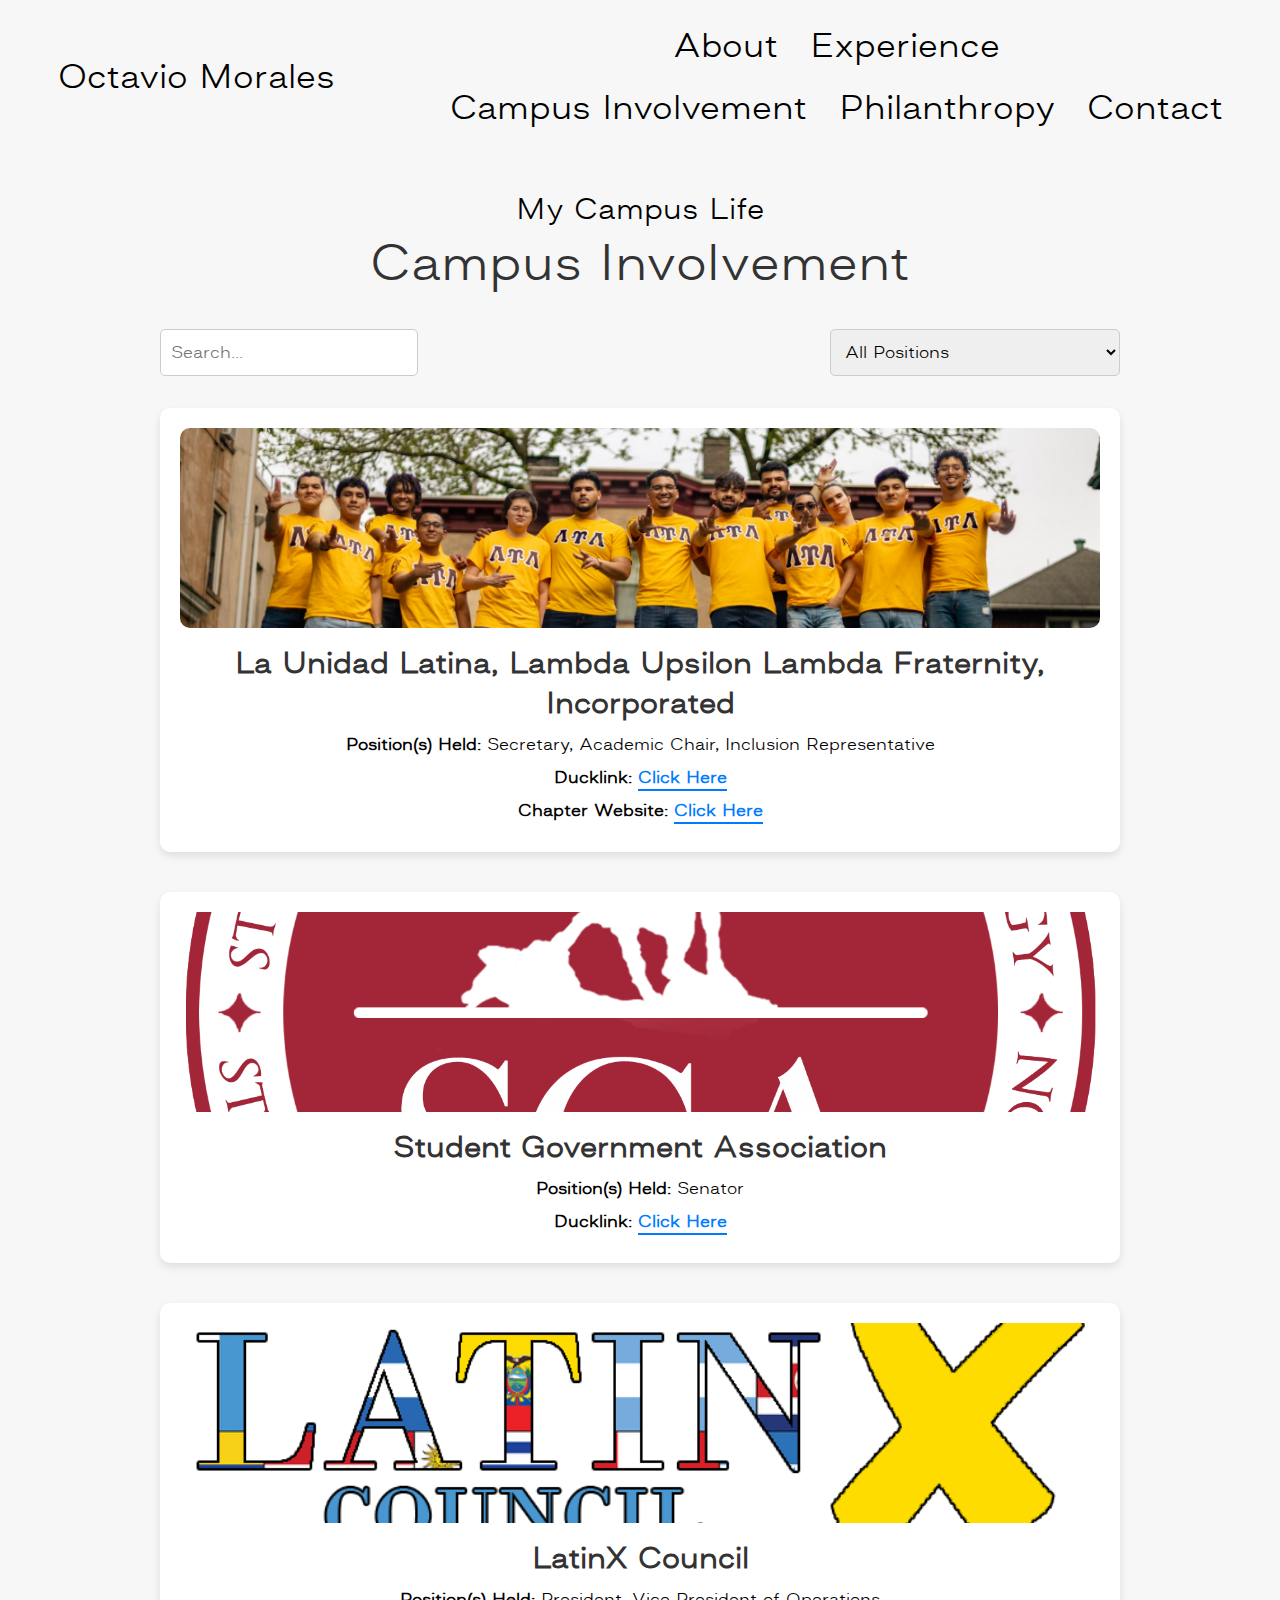
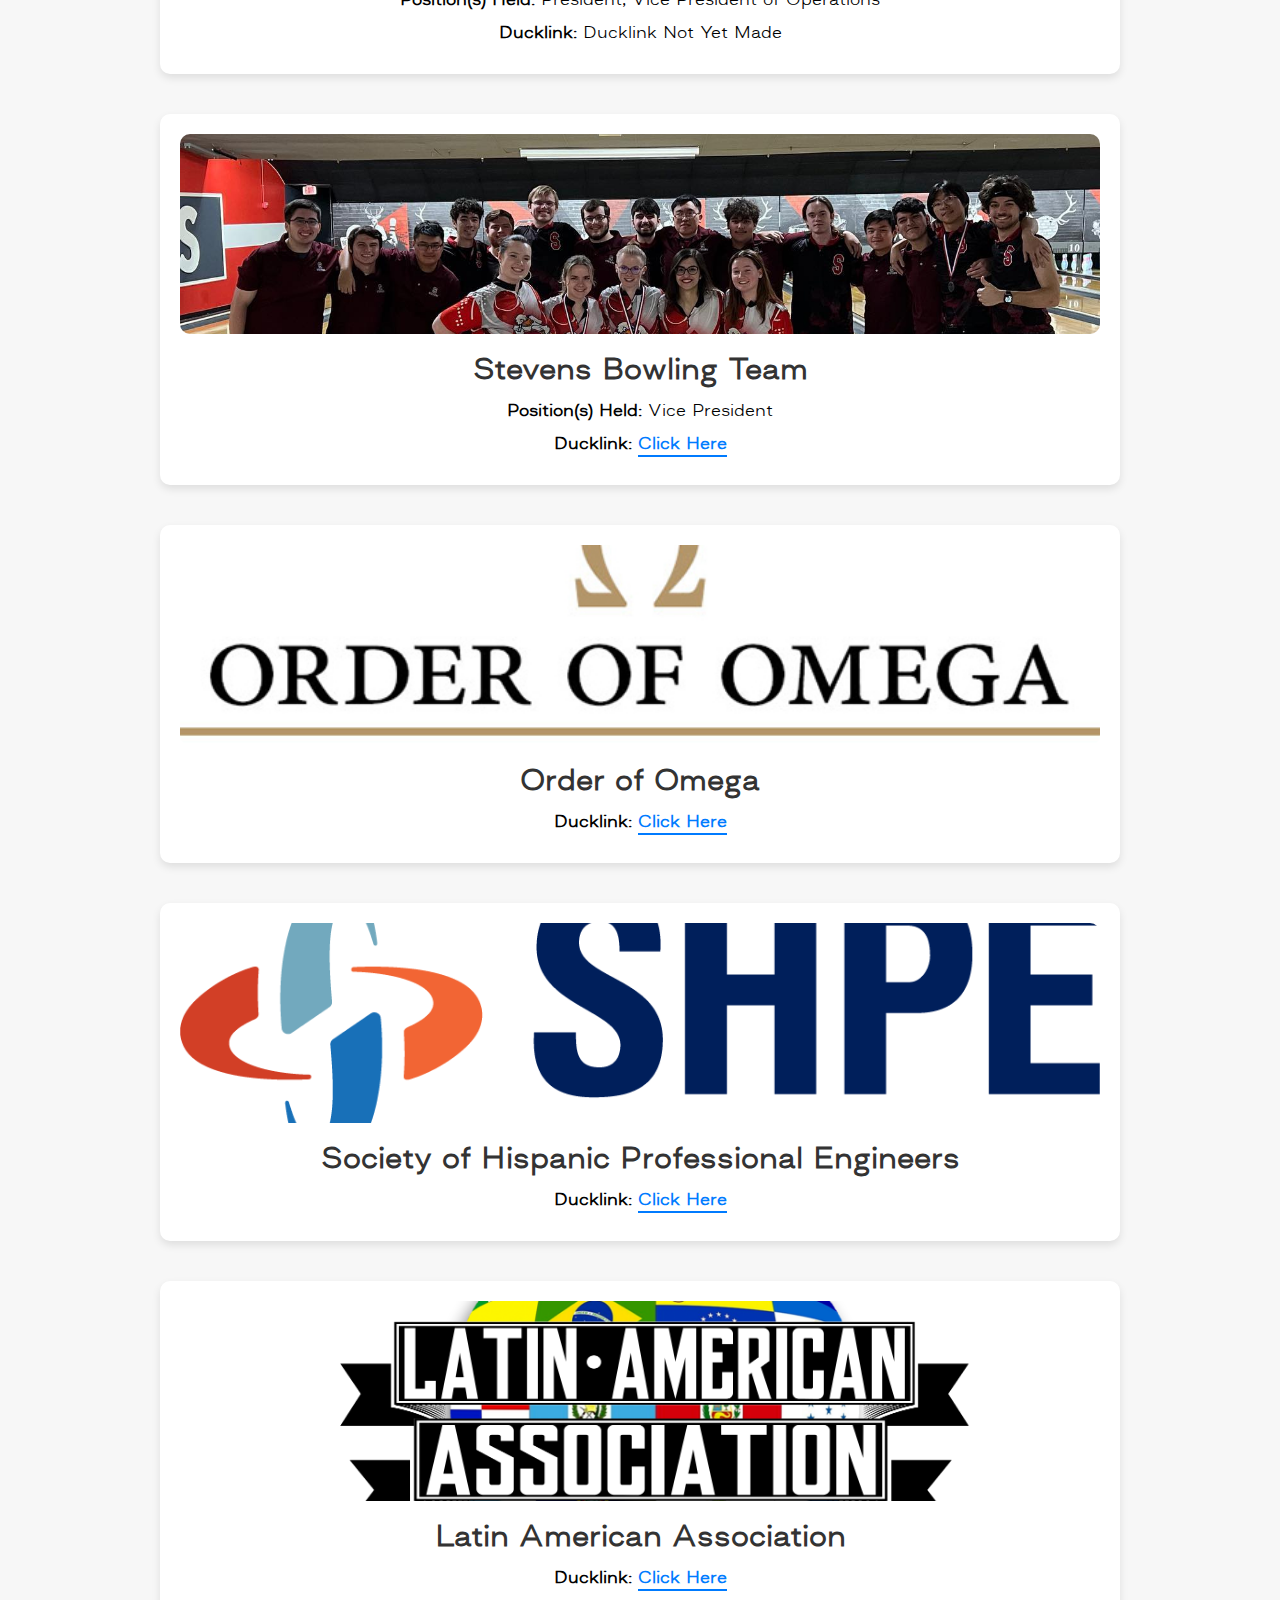
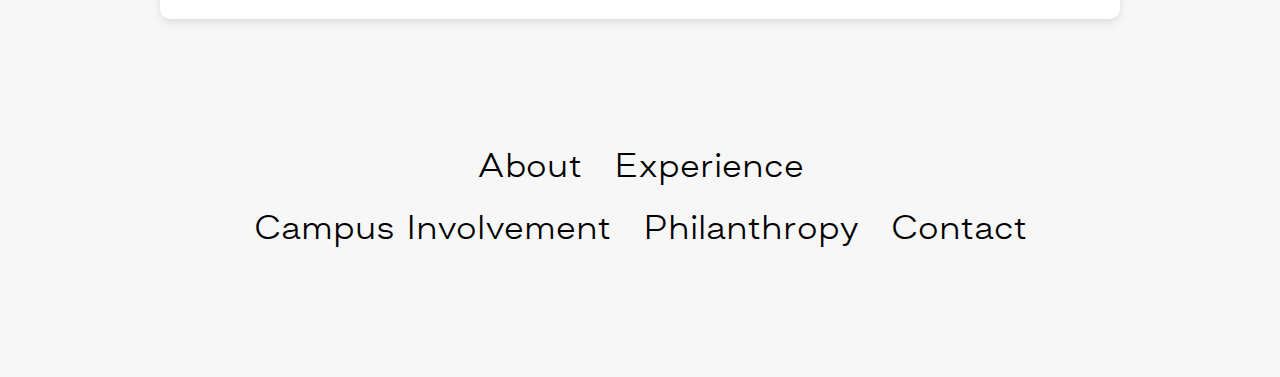
<file: campusInvolvementRM.html>
<!DOCTYPE html>
<html lang="en">
<head>
    <meta charset="UTF-8">
    <meta name="viewport" content="width=device-width, initial-scale=1.0">
    <title>Campus Involvement - Octavio Morales</title>
    <link rel="stylesheet" href="style.css" />
    <link rel="stylesheet" href="campusInvolvementRM.css" />
    <link rel="stylesheet" href="queries.css" />
</head>
<body>

    <nav id="desktop-nav">
        <div class="logo"><a href="index.html">Octavio Morales</a></div>
        <div class="nav-links-container">
            <ul class="nav-links row-1">
                <li><a href="index.html#about">About</a></li>
                <li><a href="index.html#experience">Experience</a></li>
            </ul>
            <ul class="nav-links row-2">
                <li><a href="index.html#involvement">Campus Involvement</a></li>
                <li><a href="index.html#community">Philanthropy</a></li>
                <li><a href="index.html#contact">Contact</a></li>
            </ul>
        </div>
    </nav>
    <nav id="hamburger-nav">
        <div class="logo"><a href="index.html">Octavio Morales</a></div>
        <div class="hamburger-menu" onclick="toggleMenu()">
            <div class="hamburger-icon">
                <span></span>
                <span></span>
                <span></span>
            </div>
        </div>
        <ul class="menu-links">
            <li><a href="index.html#about" onclick="toggleMenu()">About</a></li>
            <li><a href="index.html#experience" onclick="toggleMenu()">Experience</a></li>
            <li><a href="index.html#involvement">Campus Involvement</a></li>
            <li><a href="index.html#community">Community Service</a></li>
            <li><a href="index.html#contact" onclick="toggleMenu()">Contact</a></li>
        </ul>
    </nav>

    <section id="involvement-section" class="animated">
        <div class="text-container">
            <p class="section__text__p1">My Campus Life</p>
            <h1 class="title">Campus Involvement</h1>
        </div>
        <div class="filter-container">
            <input type="text" id="search-bar" placeholder="Search..." oninput="filterInvolvements()">
            <select id="filter-position" onchange="filterInvolvements()">
                <option value="all">All Positions</option>
                <option value="secretary">Secretary</option>
                <option value="academic-chair">Academic Chair</option>
                <option value="inclusion-representative">Inclusion Representative</option>
                <option value="senator">Senator</option>
                <option value="president">President</option>
                <option value="vice-president-of-operations">Vice President of Operations</option>
                <option value="vice-president">Vice President</option>
            </select>
        </div>
        <div id="involvement-list">
            <div class="involvement-item" data-position="secretary academic-chair inclusion-representative">
                <img src="./assets/LUL.jpeg" alt="La Unidad Latina, Lambda Upsilon Lambda Fraternity, Incorporated" class="move-up">
                <div class="involvement-details">
                    <h2>La Unidad Latina, Lambda Upsilon Lambda Fraternity, Incorporated</h2>
                    <p><strong>Position(s) Held:</strong> Secretary, Academic Chair, Inclusion Representative</p>
                    <p class="ducklink"><strong>Ducklink:</strong> <a href="https://ducklink.stevens.edu/feeds?type=club&type_id=35474&tab=about" target="_blank">Click Here</a></p>
                    <p class="ducklink"><strong>Chapter Website:</strong> <a href="https://www.lulatstevens.org/" target="_blank">Click Here</a></p>
                </div>
            </div>
            <div class="involvement-item" data-position="senator">
                <img src="./assets/SGA.png" alt="Student Government Association">
                <div class="involvement-details">
                    <h2>Student Government Association</h2>
                    <p><strong>Position(s) Held:</strong> Senator</p>
                    <p class="ducklink"><strong>Ducklink:</strong> <a href="https://ducklink.stevens.edu/feeds?type=club&type_id=35513&tab=about" target="_blank">Click Here</a></p>
                </div>
            </div>
            <div class="involvement-item" data-position="president vice-president-of-operations">
                <img src="./assets/LatinX.png" alt="LatinX Council">
                <div class="involvement-details">
                    <h2>LatinX Council</h2>
                    <p><strong>Position(s) Held:</strong> President, Vice President of Operations</p>
                    <p class="ducklink"><strong>Ducklink:</strong> Ducklink Not Yet Made</p>
                </div>
            </div>
            <div class="involvement-item" data-position="vice-president">
                <img src="./assets/bowling.jpeg" alt="Stevens Bowling Team" class="move-up2">
                <div class="involvement-details">
                    <h2>Stevens Bowling Team</h2>
                    <p><strong>Position(s) Held:</strong> Vice President</p>
                    <p class="ducklink"><strong>Ducklink:</strong> <a href="https://ducklink.stevens.edu/feeds?type=club&type_id=35668&tab=about" target="_blank">Click Here</a></p>
                </div>
            </div>
            <div class="involvement-item">
                <img src="./assets/orderofomega.jpg" alt="Order of Omega">
                <div class="involvement-details">
                    <h2>Order of Omega</h2>
                    <p class="ducklink"><strong>Ducklink:</strong> <a href="https://ducklink.stevens.edu/feeds?type=club&type_id=35483&tab=about" target="_blank">Click Here</a></p>
                </div>
            </div>
            <div class="involvement-item">
                <img src="./assets/SHPE.png" alt="Society of Hispanic Professional Engineers">
                <div class="involvement-details">
                    <h2>Society of Hispanic Professional Engineers</h2>
                    <p class="ducklink"><strong>Ducklink:</strong> <a href="https://ducklink.stevens.edu/feeds?type=club&type_id=35507&tab=about" target="_blank">Click Here</a></p>
                </div>
            </div>
            <div class="involvement-item">
                <img src="./assets/LAA.png" alt="Latin American Association">
                <div class="involvement-details">
                    <h2>Latin American Association</h2>
                    <p class="ducklink"><strong>Ducklink:</strong> <a href="https://ducklink.stevens.edu/feeds?type=club&type_id=35541&tab=about" target="_blank">Click Here</a></p>
                </div>
            </div>
        </div>
    </section>
    <footer>
        <div class="nav-links-container">
            <ul class="nav-links row-1">
                <li><a href="index.html#about">About</a></li>
                <li><a href="index.html#experience">Experience</a></li>
            </ul>
            <ul class="nav-links row-2">
                <li><a href="index.html#involvement">Campus Involvement</a></li>
                <li><a href="index.html#community">Philanthropy</a></li>
                <li><a href="index.html#contact">Contact</a></li>
            </ul>
        </div>
    </footer>
    <script src="sideScript.js"></script>
    <script src="script.js"></script>
</body>
</html>
</file>
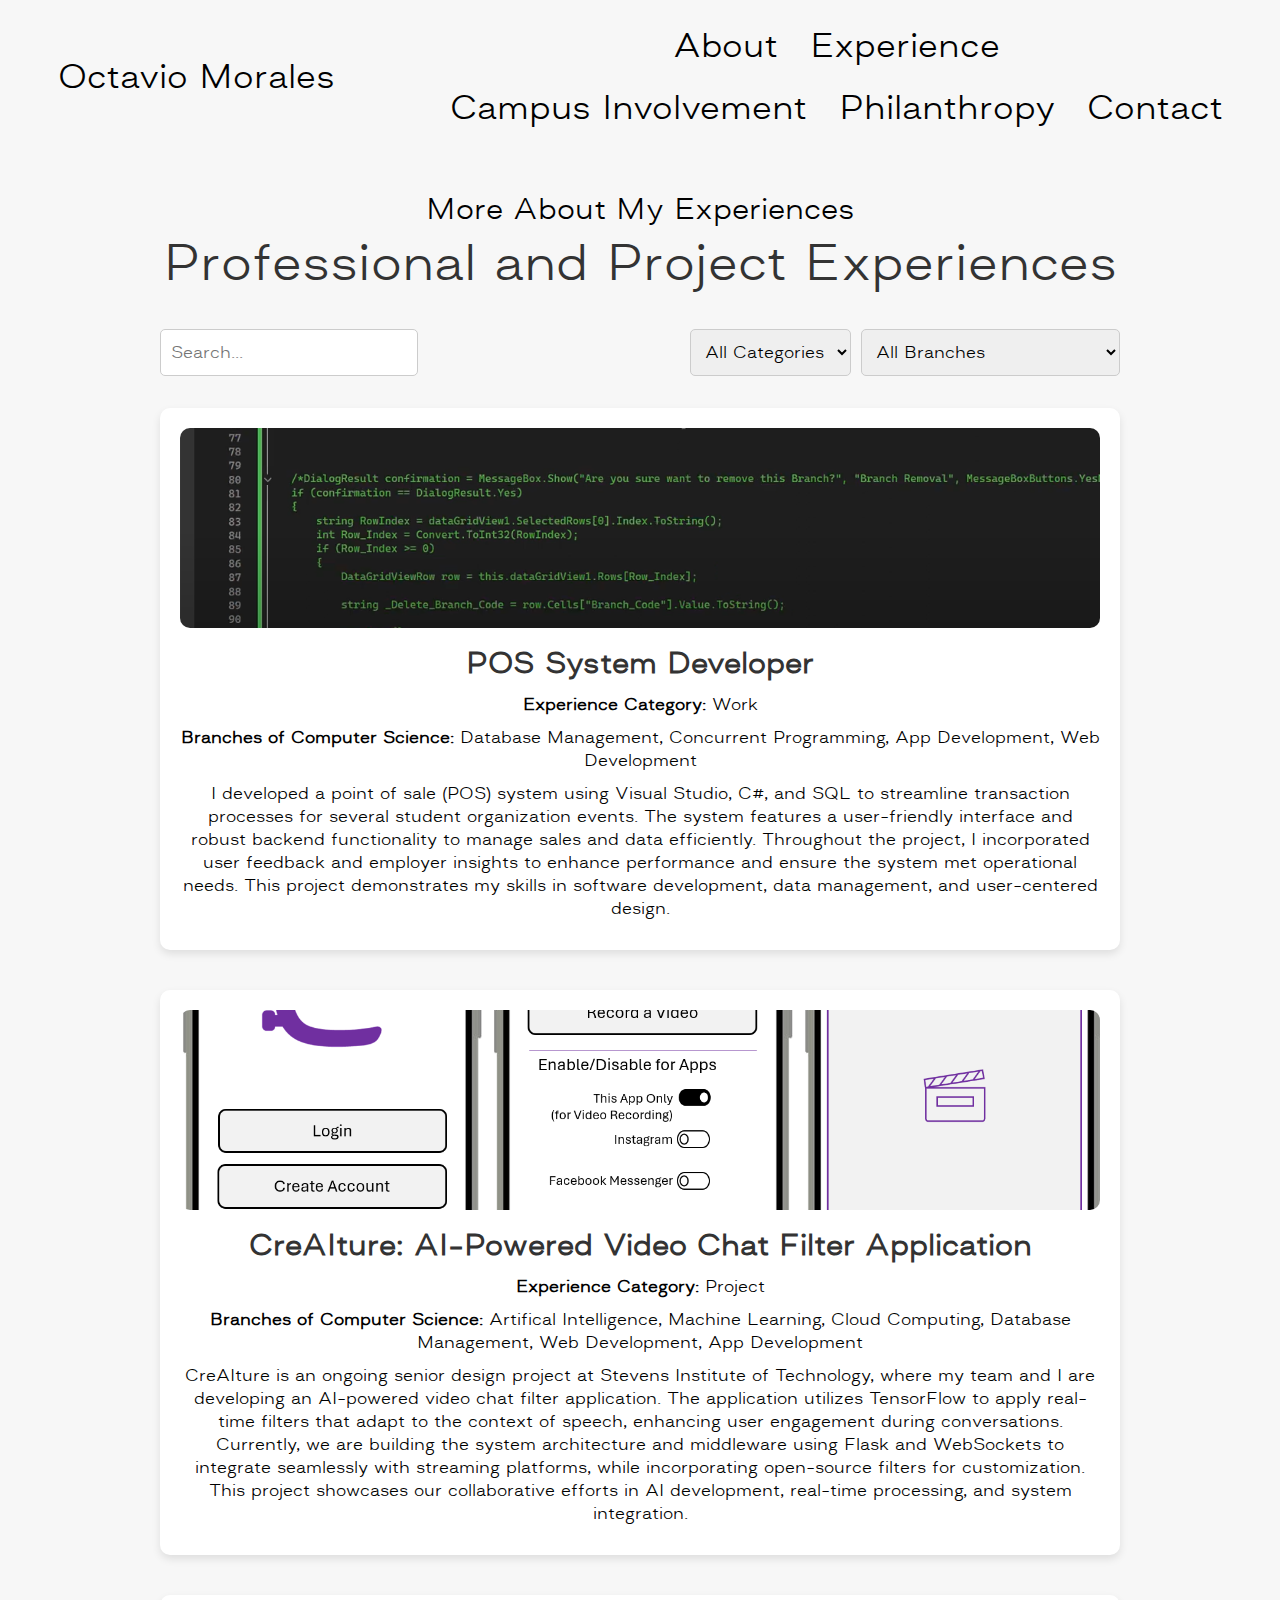
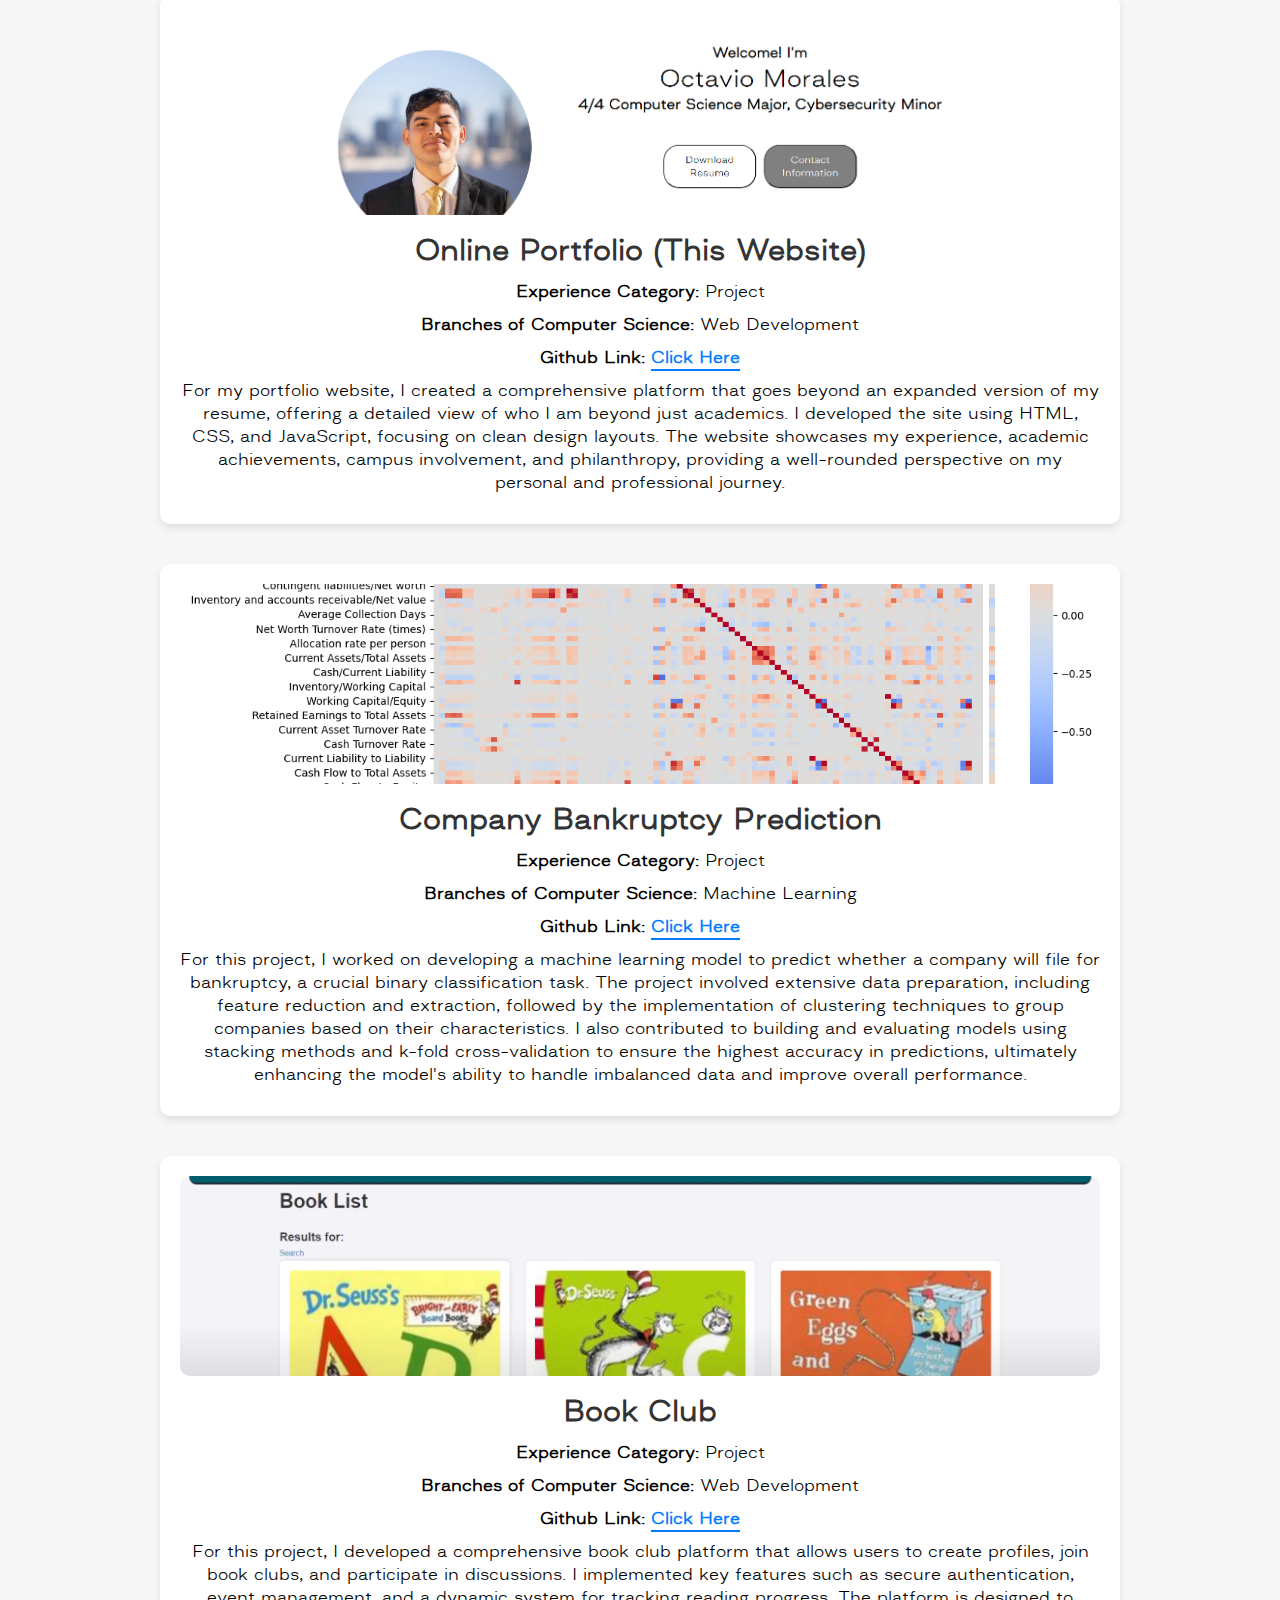
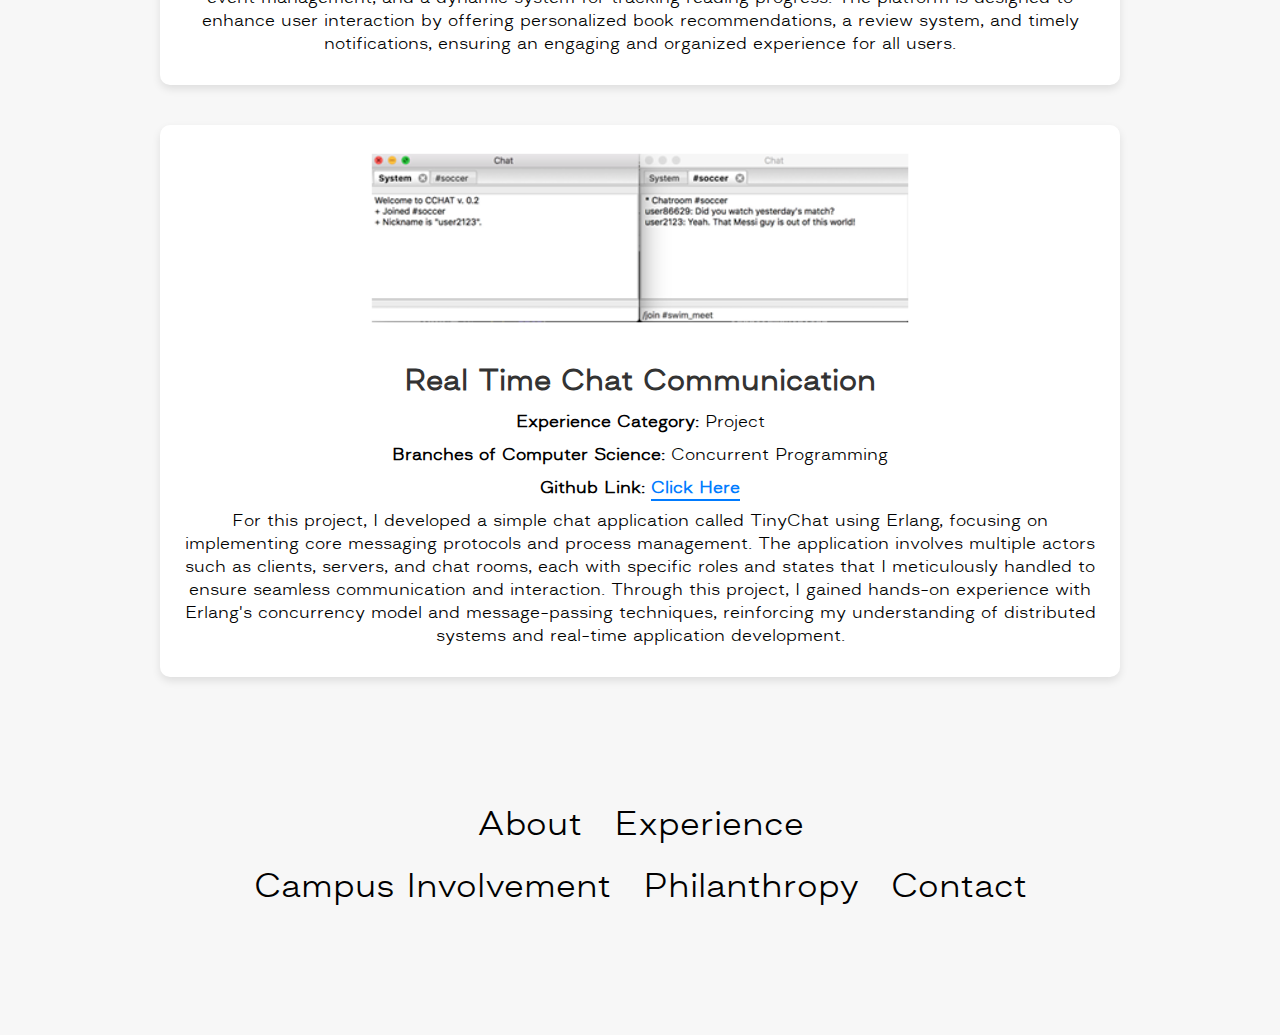
<file: experienceRM.html>
<!DOCTYPE html>
<html lang="en">
<head>
    <meta charset="UTF-8">
    <meta name="viewport" content="width=device-width, initial-scale=1.0">
    <title>Experience - Octavio Morales</title>
    <link rel="stylesheet" href="style.css" />
    <link rel="stylesheet" href="experienceRM.css" />
    <link rel="stylesheet" href="queries.css" />
</head>
<body>

    <nav id="desktop-nav">
        <div class="logo"><a href="index.html">Octavio Morales</a></div>
        <div class="nav-links-container">
            <ul class="nav-links row-1">
                <li><a href="index.html#about">About</a></li>
                <li><a href="index.html#experience">Experience</a></li>
            </ul>
            <ul class="nav-links row-2">
                <li><a href="index.html#involvement">Campus Involvement</a></li>
                <li><a href="index.html#community">Philanthropy</a></li>
                <li><a href="index.html#contact">Contact</a></li>
            </ul>
        </div>
    </nav>
    <nav id="hamburger-nav">
        <div class="logo"><a href="index.html">Octavio Morales</a></div>
        <div class="hamburger-menu" onclick="toggleMenu()">
            <div class="hamburger-icon">
                <span></span>
                <span></span>
                <span></span>
            </div>
        </div>
        <ul class="menu-links">
            <li><a href="index.html#about" onclick="toggleMenu()">About</a></li>
            <li><a href="index.html#experience" onclick="toggleMenu()">Experience</a></li>
            <li><a href="index.html#involvement" onclick="toggleMenu()">Campus Involvement</a></li>
            <li><a href="index.html#community" onclick="toggleMenu()">Philanthropy</a></li>
            <li><a href="index.html#contact" onclick="toggleMenu()">Contact</a></li>
        </ul>
    </nav>

    <section id="experience-section" class="animated">
        <div class="text-container">
            <p class="section__text__p1">More About My Experiences</p>
            <h1 class="title">Professional and Project Experiences</h1>
        </div>
        <div class="filter-container">
            <input type="text" id="search-bar" placeholder="Search..." oninput="filterExperiences()">
            <select id="filter-category" onchange="filterExperiences()">
                <option value="all">All Categories</option>
                <option value="work">Work</option>
                <option value="project">Project</option>
            </select>
            <select id="filter-branch" onchange="filterExperiences()">
                <option value="all">All Branches</option>
                <option value="web-development">Web Development</option>
                <option value="machine-learning">Machine Learning</option>
                <option value="concurrent-programming">Concurrent Programming</option>
                <option value="a-i">Artificial Intelligence</option>
                <option value="cloud-computing">Cloud Computing</option>
                <option value="database-management">Database Management</option>
                <option value="app-development">App Development</option>
            </select>
        </div>
        <div id="experiences-list">
            <div class="experience-item" data-category="work" data-branch="app-development web-development concurrent-programming database-management">
                <img src="./assets/workP.png" alt="WorkP Image">
                <div class="experience-details">
                    <h2>POS System Developer</h2>
                    <p><strong>Experience Category:</strong> Work</p>
                    <p><strong>Branches of Computer Science:</strong> Database Management, Concurrent Programming, App Development, Web Development</p>
                    <p>I developed a point of sale (POS) system using Visual Studio, C#, and SQL to streamline transaction processes for several student organization events. The system features a user-friendly interface and robust backend functionality to manage sales and data efficiently. Throughout the project, I incorporated user feedback and employer insights to enhance performance and ensure the system met operational needs. This project demonstrates my skills in software development, data management, and user-centered design.</p>
                </div>
            </div>
            <div class="experience-item" data-category="project" data-branch="a-i machine-learning cloud-computing database-management web-development app-development">
                <img src="./assets/appLayout.png" alt="SeniorD App Image">
                <div class="experience-details">
                    <h2>CreAIture: AI-Powered Video Chat Filter Application</h2>
                    <p><strong>Experience Category:</strong> Project</p>
                    <p><strong>Branches of Computer Science:</strong> Artifical Intelligence, Machine Learning, Cloud Computing, Database Management, Web Development, App Development</p>
                    <p>CreAIture is an ongoing senior design project at Stevens Institute of Technology, where my team and I are developing an AI-powered video chat filter application. The application utilizes TensorFlow to apply real-time filters that adapt to the context of speech, enhancing user engagement during conversations. Currently, we are building the system architecture and middleware using Flask and WebSockets to integrate seamlessly with streaming platforms, while incorporating open-source filters for customization. This project showcases our collaborative efforts in AI development, real-time processing, and system integration.</p>
                </div>
            </div>
            <div class="experience-item" data-category="project" data-branch="web-development">
                <img src="./assets/portfolioEXP.png" alt="Portfolio Website Image">
                <div class="experience-details">
                    <h2>Online Portfolio (This Website)</h2>
                    <p><strong>Experience Category:</strong> Project</p>
                    <p><strong>Branches of Computer Science:</strong> Web Development</p>
                    <p><strong>Github Link:</strong> <a href="https://github.com/octavio-morales1/website-portfolio" target="_blank">Click Here</a></p>
                    <p>For my portfolio website, I created a comprehensive platform that goes beyond an expanded version of my resume, offering a detailed view of who I am beyond just academics. I developed the site using HTML, CSS, and JavaScript, focusing on clean design layouts. The website showcases my experience, academic achievements, campus involvement, and philanthropy, providing a well-rounded perspective on my personal and professional journey.</p>
                </div>
            </div>
            <div class="experience-item" data-category="project" data-branch="machine-learning">
                <img src="./assets/bankEXP.png" alt="Company Bankruptcy Prediction Image">
                <div class="experience-details">
                    <h2>Company Bankruptcy Prediction</h2>
                    <p><strong>Experience Category:</strong> Project</p>
                    <p><strong>Branches of Computer Science:</strong> Machine Learning</p>
                    <p><strong>Github Link:</strong> <a href="https://github.com/octavio-morales1/ComputerScienceCollection/tree/main/CS559-%20Machine%20Learning/Projects" target="_blank">Click Here</a></p>
                    <p>For this project, I worked on developing a machine learning model to predict whether a company will file for bankruptcy, a crucial binary classification task. The project involved extensive data preparation, including feature reduction and extraction, followed by the implementation of clustering techniques to group companies based on their characteristics. I also contributed to building and evaluating models using stacking methods and k-fold cross-validation to ensure the highest accuracy in predictions, ultimately enhancing the model's ability to handle imbalanced data and improve overall performance.</p>
                </div>
            </div>
            <div class="experience-item" data-category="project" data-branch="web-development">
                <img src="./assets/bookClubEXP.png" alt="Book Club Image">
                <div class="experience-details">
                    <h2>Book Club</h2>
                    <p><strong>Experience Category:</strong> Project</p>
                    <p><strong>Branches of Computer Science:</strong> Web Development</p>
                    <p><strong>Github Link:</strong> <a href="https://github.com/octavio-morales1/BookClub" target="_blank">Click Here</a></p>
                    <p>For this project, I developed a comprehensive book club platform that allows users to create profiles, join book clubs, and participate in discussions. I implemented key features such as secure authentication, event management, and a dynamic system for tracking reading progress. The platform is designed to enhance user interaction by offering personalized book recommendations, a review system, and timely notifications, ensuring an engaging and organized experience for all users.</p>
                </div>
            </div>
            <div class="experience-item" data-category="project" data-branch="concurrent-programming">
                <img src="./assets/chatEXP.png" alt="Real Time Chat Communication Image">
                <div class="experience-details">
                    <h2>Real Time Chat Communication</h2>
                    <p><strong>Experience Category:</strong> Project</p>
                    <p><strong>Branches of Computer Science:</strong> Concurrent Programming</p>
                    <p><strong>Github Link:</strong> <a href="https://github.com/octavio-morales1/ComputerScienceCollection/tree/main/CS511-%20Concurrent%20Programming/Homework/HW4" target="_blank">Click Here</a></p>
                    <p>For this project, I developed a simple chat application called TinyChat using Erlang, focusing on implementing core messaging protocols and process management. The application involves multiple actors such as clients, servers, and chat rooms, each with specific roles and states that I meticulously handled to ensure seamless communication and interaction. Through this project, I gained hands-on experience with Erlang's concurrency model and message-passing techniques, reinforcing my understanding of distributed systems and real-time application development.</p>
                </div>
            </div>

        </div>
    </section>
    <footer>
        <div class="nav-links-container">
            <ul class="nav-links row-1">
                <li><a href="index.html#about">About</a></li>
                <li><a href="index.html#experience">Experience</a></li>
            </ul>
            <ul class="nav-links row-2">
                <li><a href="index.html#involvement">Campus Involvement</a></li>
                <li><a href="index.html#community">Philanthropy</a></li>
                <li><a href="index.html#contact">Contact</a></li>
            </ul>
        </div>
    </footer>
    <script src="sideScript.js"></script>
    <script src="script.js"></script>
</body>
</html>
</file>
<file: style.css>
@font-face{
    font-family: upheaval;
    src: url("./assets/fonts/Asket/asket.extended-light.ttf");
}

* {
    margin: 0;
    padding: 0;
}

body{
    font-family: upheaval;
    font-optical-sizing: 1.5rem;
    font-weight: 400;
    font-style: normal;
}

html {
    scroll-behavior: smooth;
}

p{
    color: black;
}

a, .btn{
    transition: all 300ms ease;
}

nav, .nav-links {
    display: flex;
}

nav{
    justify-content: space-around;
    align-items: center;
    height: 17vh;   
}

.nav-links-container {
    display: flex;
    flex-direction: column;
    margin-top: 3rem;
    margin-bottom: 3rem;
}

.nav-links {
    display: flex;
    justify-content: center;
    gap: 2rem;
    list-style: none;
    font-size: 2rem;
}

.nav-links.row-1 {
    margin-bottom: 1rem;
}

a{
    color: black;
    text-decoration: none;
    text-decoration-color: white;
}

a:hover{
    color: grey;
    text-decoration: underline;
    text-underline-offset: 0.75rem;
    text-decoration-color: grey;
}

.logo, .logo:hover{
    font-size: 2rem;
    cursor: default;
    color: black;
}

#hamburger-nav{
    display: none;
}

.hamburger-menu{
    position: relative;
    display: inline-block;
}

.hamburger-icon{
    display: flex;
    flex-direction: column;
    justify-content: space-between;
    height: 24px;
    width: 30px;
    cursor: pointer;
}

.hamburger-icon span{
    width: 100%;
    height: 2px;
    background-color: black;
    transition: all 300ms ease-in-out;
}

.menu-links{
    position: absolute;
    top: 100%;
    right: 0;
    background-color: white;
    width: fit-content;
    max-height: 0;
    overflow: hidden;
    transition: all 300ms ease-in-out;
}

.menu-links a {
    display: block;
    padding: 10px;
    text-align: center;
    font-size: 1.5rem;
    color: black;
    text-decoration: none;
    transition: all 300ms ease-in-out;
}

.menu-links li {
    list-style: none;
}

.menu-links.open {
    max-height: 300px;
}

h1{
    transform: none;
    opacity:1;
}

section {
    padding-top: 4vh;
    padding-bottom: 4vh;
    margin: 0 10rem;
    box-sizing: border-box;
    min-height: fit-content;
    opacity: 0;
    transform: translateY(50px);
    transition: opacity 1s ease, transform 1s ease;
}

#about, #experience, #involvement, #community {
    border-bottom: 1px solid lightgray;
    margin-bottom: 4rem;
    padding-bottom: 4rem;
}

.btn-container {
    display: flex;
    justify-content: center;
    width: 100%;
    gap: 1rem;
    margin-top: 4rem;
    margin-bottom: 8rem;
    position: relative;
    z-index: 1;
}

.btn{
    font-weight: 200;
    font-size: 1.2rem;
    transition: all 300ms ease;
    padding: 1rem;
    width: 12rem;
    border-radius: 2rem;
    font-family: upheaval;
}

.btn-color-1, .btn-color-2{
    border: gray 0.1 rem solid;
}

.btn-color-1:hover, .btn-color-2:hover{
    cursor: pointer;
}

.btn-color-1, .btn-color-2:hover{
    background: gray;
    color: white;
}

.btn-color-1:hover {
    background: black;
    color: white;
}

.btn-color-2{
    background: none;
}

.btn-color-2:hover{
    border: white 0.1rem solid;
}

.centered-btn {
    display: flex;
    justify-content: center;
    margin-top: 2rem;
    margin-bottom: 3rem;
}

.about-section {
    display: flex;
    justify-content: center;
    align-items: center;
    gap: 5rem;
    margin-bottom: 4rem;
    padding-bottom: 2rem;
    padding-left: 10rem;
    padding-right: 10rem;
}

.about__pic-container {
    display: flex;
    justify-content: flex-start;
    align-items: center;
    flex: 0.4;
}

.about-pic {
    height: 350px;
    width: 350px;
    object-fit: cover;
    border-radius: 50%;
}

.about-details-container {
    display: flex;
    flex: 1.6;
    flex-direction: column;
    justify-content: center;
    align-items: flex-start;
    text-align: left;
    gap: 2rem;
}



.details-container {
    display: flex;
    align-items: center;
    text-align: left;
    gap: 1rem;
}

.details-container img.icon {
    width: 80px;
    height: 80px;
    flex-shrink: 0;
}

.details-container p {
    font-size: 1.5rem;
    margin: 0;
}

.section__pic-container{
    display: flex;
    height: 400px;
    width: 400px;
    margin: auto 0;
}

.section__text{
    align-self: center;
    text-align: center;
}

.section__text p {
    font-weight: 600;
}

.section__text__p1 {
    font-size: 1.75rem;
    text-align: center;
}

.section__text__p2 {
    font-weight: 15;
    font-size: 1.75rem;
    margin-bottom: 1rem;
}

.title{
    font-weight: 200;
    font-size: 3rem;
    text-align: center;
}

#socials-container {
    display: flex;
    justify-content: center;
    gap: 1rem;
    margin-top: -4rem;
}

.icon1,
.icon2 {
    cursor: pointer;
    height: 4rem;
    width: 4rem;
}

#profile{
    display: flex;
    justify-content: center;
    gap: 6rem;
    height: 80vh;
    border-bottom: 1px solid lightgray;
    margin-bottom: 3rem;
}

#about .title {
    margin-bottom: 2rem;
}

.details-container:nth-child(1) {
    margin-top: 4rem;
}

#experience{
    border-bottom: 1px solid lightgray;
    padding-bottom: 2rem;
    margin-bottom: 3rem;
}

#experience .title {
    margin-bottom: 2rem;
}

.experience-section {
    display: flex;
    justify-content: center;
    align-items: center;
    gap: 5rem;
}

.experience-details-container {
    display: flex;
    flex: 2;
    flex-direction: column;
    justify-content: center;
    align-items: center;
    text-align: center;
    gap: 2rem;
    max-width: 800px;
}

.experience__pic-container{
    display: flex;
    height: 300px;
    width: 300px;
    margin: auto 0;
    margin-right: 3rem;
}

.details-container.experience {
    margin-top: 2rem;
}

#involvement{
    border-bottom: 1px solid lightgray;
    padding-bottom: 2rem;
    margin-bottom: 4rem;
}

#involvement .title {
    margin-bottom: 2rem;
}

.involvement-section {
    display: flex;
    justify-content: center;
    align-items: center;
    gap: 5rem;
}

.involvement-details-container {
    display: flex;
    flex: 2;
    flex-direction: column;
    justify-content: center;
    align-items: center;
    text-align: center;
    gap: 2rem;
    max-width: 800px;
}

.involvement__pic-container{
    display: flex;
    height: 300px;
    width: 300px;
    margin: auto 0;
    margin-right: 3rem;
}

.details-container.involvement {
    margin-top: 2rem;
}

#community{
    border-bottom: 1px solid lightgray;
    padding-bottom: 2rem;
    margin-bottom: 4rem;
}

#community .title {
    margin-bottom: 2rem;
}

.community-section {
    display: flex;
    justify-content: center;
    align-items: center;
    gap: 5rem;
}

.community-details-container {
    display: flex;
    flex: 2;
    flex-direction: column;
    justify-content: center;
    align-items: center;
    text-align: center;
    gap: 2rem;
    max-width: 800px;
}

.community__pic-container{
    display: flex;
    height: 300px;
    width: 300px;
    margin: auto 0;
    margin-right: 3rem;
}

.details-container.community {
    margin-top: 2rem;
}

#contact{
    padding-bottom: 2rem;
    margin-bottom: 4rem;
    text-align: center;
}

#contact .title {
    margin-bottom: 2rem;
}

.contact-section {
    display: flex;
    justify-content: center;
    align-items: center;
    gap: 5rem;
}

.contact-details-container {
    display: flex;
    flex-direction: column;
    justify-content: center;
    align-items: center;
    gap: 2rem;
    max-width: 800px;
    text-align: center;
    font-size: 2rem;
}

.contact-email {
    font-size: 2.5rem;
}

.animated {
    opacity: 0;
    transform: translateY(50px);
    transition: opacity 1s ease, transform 1s ease;
}

.animated.fadeInUp {
    opacity: 1;
    transform: translateY(0);
    animation: fadeInUp 1s ease, bounce 1s ease 1s;
}

.details-container p,
.details-container h1 {
    text-align: center;
}

@keyframes fadeInUp {
    0% {
        opacity: 0;
        transform: translateY(50px);
    }
    100% {
        opacity: 1;
        transform: translateY(0);
    }
}

@keyframes bounce {
    0%, 20%, 50%, 80%, 100% {
        transform: translateY(0);
    }
    40% {
        transform: translateY(-30px);
    }
    60% {
        transform: translateY(-15px);
    }
}

footer {
    height: 26vh;
    margin: 0 0.5rem;
}

footer p{
    text-align: center;
}
</file>
<file: campusInvolvementRM.css>
body {
    font-family: upheaval, sans-serif;
    margin: 0;
    padding: 0;
    background-color: #f7f7f7;
    color: #333;
}

h1, h2, p {
    margin: 0;
}

.container {
    max-width: 1200px;
    margin: 0 auto;
    padding: 20px;
}

.title {
    text-align: center;
    margin-bottom: 2rem;
    font-size: 3rem;
}

.filter-container {
    display: flex;
    justify-content: flex-end;
    margin-bottom: 2rem;
    gap: 10px;
}

.filter-container input {
    font-family: upheaval, sans-serif;
    padding: 10px;
    font-size: 1rem;
    border: 1px solid #ccc;
    border-radius: 5px;
    margin-right: auto;
}

.filter-container select {
    font-family: upheaval, sans-serif;
    padding: 10px;
    font-size: 1rem;
    border: 1px solid #ccc;
    border-radius: 5px;
    transition: all 0.3s ease;
    height: auto;
    min-height: 30px;
    overflow: hidden;
}

.involvement-list {
    display: grid;
    grid-template-columns: 1fr 1fr;
    gap: 30px;
}

.involvement-item {
    background-color: #fff;
    border-radius: 10px;
    box-shadow: 0 4px 8px rgba(0, 0, 0, 0.1);
    padding: 20px;
    display: flex;
    flex-direction: column;
    align-items: center;
    text-align: center;
    transition: opacity 0.3s ease, transform 0.3s ease;
    margin-bottom: 40px;
}

.involvement-item img {
    width: 100%;
    height: 200px;
    object-fit: cover;
    border-radius: 10px;
    margin-bottom: 15px;
}

.involvement-item h2 {
    font-size: 1.75rem;
    margin-bottom: 10px;
}

.involvement-item p {
    font-size: 1rem;
    margin-bottom: 10px;
}

.involvement-item a {
    color: #007BFF;
    text-decoration: none;
    font-weight: bold;
    position: relative;
    transition: color 300ms ease;
}

.involvement-item a::after {
    content: '';
    position: absolute;
    width: 100%;
    height: 2px;
    background-color: #007BFF;
    bottom: -2px;
    left: 0;
    transition: all 300ms ease;
}

.involvement-item a:hover::after {
    bottom: -1px;
}

.involvement-item a:hover {
    color: #0056b3;
    text-decoration: none;
}

.fadeIn {
    opacity: 1;
    transform: translateY(0);
    transition: opacity 0.3s ease, transform 0.3s ease;
}

.fadeOut {
    opacity: 0;
    transform: translateY(-10px);
    transition: opacity 0.3s ease, transform 0.3s ease;
}

.hidden {
    display: none;
}

@media screen and (max-width: 768px) {
    .involvement-list {
        grid-template-columns: 1fr;
    }
    
    .filter-container {
        flex-direction: column;
        align-items: flex-start;
    }
    
    .filter-container input,
    .filter-container select {
        margin-bottom: 10px;
        width: 100%;
    }
}

.move-up {
    object-position: center 23%;
}

.move-up2 {
    object-position: center 52%;
}
</file>
<file: queries.css>
@media screen and (max-width: 1400px) {
  #profile {
    height: 83vh;
    margin-bottom: 6rem;
  }
  .about-containers {
    flex-wrap: wrap;
  }
  #contact,
  #projects {
    height: fit-content;
  }

  .section-container,
  .details-container {
    display: flex;
    flex-direction: column;
    align-items: center;
    justify-content: center;
    text-align: center;
    margin: 0 auto;
  }
  .section__pic-container {
    margin: 0 auto 2rem;
  }
}

@media screen and (max-width: 1200px) {
  #desktop-nav {
    display: none;
  }
  #hamburger-nav {
    display: flex;
    position: relative;
    z-index: 1000;
  }
  .menu-links {
    position: absolute;
    top: 100%;
    right: 15%;
    background-color: white;
    width: auto;
    z-index: 1001;
    padding: 0;
    border-radius: 10px;
    box-shadow: none;
    visibility: hidden;
    opacity: 0;
    transition: visibility 0s, opacity 0.3s linear;
  }
  .menu-links.open {
    padding: 1rem;
    box-shadow: 0 4px 8px rgba(0, 0, 0, 0.1);
    visibility: visible;
    opacity: 1;
    max-height: 300px;
    overflow-y: auto;
  }
  #experience,
  .experience-details-container {
    margin-top: 2rem;
  }
  #profile,
  .section-container {
    display: block;
  }
  .arrow {
    display: none;
  }
  section,
  .section-container {
    height: fit-content;
  }
  section {
    margin: 0 5%;
  }
  .section__pic-container {
    width: 275px;
    height: 275px;
    margin: 0 auto 2rem;
  }
  .about-containers {
    margin-top: 0;
  }

  .section-container,
  .details-container {
    display: flex;
    flex-direction: column;
    align-items: center;
    justify-content: center;
    text-align: center;
    margin: 0 auto;
  }
}

@media screen and (max-width: 992px) {
  .section-container {
    display: flex;
    flex-direction: column;
    align-items: center;
    justify-content: center;
    text-align: center;
    margin: 0 auto;
    width: 100%;
    padding: 0 1rem;
  }
  .contact-me{
    transform: translateX(-15px);
  }
  .section__pic-container,
  .experience__pic-container,
  .involvement__pic-container,
  .community__pic-container {
    width: 220px;
    height: 220px;
    margin: 0 auto 1.5rem;
  }

  .experience__pic-container,
  .involvement__pic-container,
  .community__pic-container {
    width: 220px;
    height: 220px;
    margin: 0 auto 1.5rem;
    transform: translateX(-15px);
  }
  .details-container {
    display: flex;
    flex-direction: column;
    align-items: center;
    text-align: center;
    padding: 0 2rem;
    margin: 0 auto;
    max-width: 800px;
    transform: translateX(-15px);
  }

  .title {
    text-align: center;
    width: 100%;
    margin: 0 auto;
  }
}

@media screen and (max-width: 768px) {
  #about .section__text__p1,
  #about .about__pic-container {
    display: flex;
    justify-content: center;
    align-items: center;
    flex-direction: column;
    width: 100%;
    text-align: center;
    margin-bottom: 2rem;
  }

  #about .about__pic-container {
    width: 100%;
    display: flex;
    justify-content: center;
    align-items: center;
    transform: translateX(-20px);
  }

  .section-container {
    display: flex;
    flex-direction: column;
    align-items: center;
    text-align: center;
    width: 100%;
    margin: 0 auto;
  }

  .section__pic-container {
    width: 180px;
    height: 180px;
    margin: 0 auto 1rem;
  }

  .experience__pic-container,
  .involvement__pic-container,
  .community__pic-container {
    width: 180px;
    height: 180px;
    margin: 0 auto 1rem;
    display: flex;
    justify-content: center;
    align-items: center;
    object-fit: cover;
  }

  .experience__pic-container img,
  .involvement__pic-container img,
  .community__pic-container img {
    width: 100%;
    height: 100%;
    object-fit: cover;
  }

  .details-container {
    display: flex;
    flex-direction: column;
    align-items: center;
    text-align: center;
    padding: 0 1.5rem;
    max-width: 600px;
    margin: 0 auto;
    transform: translateX(-15px);
  }

  .title {
    text-align: center;
    width: 100%;
    margin: 0 auto;
    font-size: 2rem;
  }

  .section__text__p1,
  .section__text__p2 {
    font-size: 1.25rem;
    text-align: center;
  }
}

@media screen and (max-width: 667px) {
  #contact,
  footer {
    height: 40vh;
  }

  #about .section__text__p1,
  #about .about__pic-container {
    display: flex;
    justify-content: center;
    align-items: center;
    flex-direction: column;
    width: 100%;
    text-align: center;
    margin-bottom: 2rem;
  }

  #about .about__pic-container {
    width: 100%;
    display: flex;
    justify-content: center;
    align-items: center;
    transform: translateX(-15px);
  }

  .section-container {
    display: flex;
    flex-direction: column;
    align-items: center;
    text-align: center;
    width: 100%;
    margin: 0 auto;
  }

  .section__pic-container {
    width: 140px;
    height: 140px;
    margin: 0 auto 1rem;
  }

  .experience__pic-container,
  .involvement__pic-container,
  .community__pic-container {
    width: 140px;
    height: 140px;
    margin: 0 auto 1rem;
    display: flex;
    justify-content: center;
    align-items: center;
    object-fit: cover;
  }

  .experience__pic-container img,
  .involvement__pic-container img,
  .community__pic-container img {
    width: 100%;
    height: 100%;
    object-fit: cover;
  }

  .details-container {
    display: flex;
    flex-direction: column;
    align-items: center;
    text-align: center;
    padding: 0 1rem;
    max-width: 400px;
    margin: 0 auto;
  }

  .title {
    text-align: center;
    width: 100%;
    margin: 0 auto;
    font-size: 1.75rem;
  }

  .section__text__p1,
  .section__text__p2 {
    font-size: 1rem;
    text-align: center;
  }

  .logo {
    font-size: 1.5rem;
  }

  .nav-links {
    flex-direction: column;
    gap: 0.5rem;
    text-align: center;
  }
  .experience-sub-title {
    font-size: 1.25rem;
  }

  .contact-info-container p,
  .nav-links li a {
    font-size: 1rem;
  }
  .contact-me{
    transform: translateX(-15px);
  }
  .about-containers,
  .contact-info-upper-container,
  .btn-container {
    flex-wrap: wrap;
    transform: translateX(-15px);
  }

  .text-container {
    text-align: justify;
  }

  .section-container,
  .details-container {
    display: flex;
    flex-direction: column;
    align-items: center;
    justify-content: center;
    text-align: center;
    margin: 0 auto;
  }
  .extraShift{
    transform: translateX(15px);
  }
}
</file>
<file: experienceRM.css>
body {
    font-family: upheaval, sans-serif;
    margin: 0;
    padding: 0;
    background-color: #f7f7f7;
    color: #333;
}

h1, h2, p {
    margin: 0;
}

.container {
    max-width: 1200px;
    margin: 0 auto;
    padding: 20px;
}

.title {
    text-align: center;
    margin-bottom: 2rem;
    font-size: 3rem;
}

.filter-container {
    display: flex;
    justify-content: flex-end;
    margin-bottom: 2rem;
    gap: 10px;
}

.filter-container input {
    font-family: upheaval, sans-serif;
    padding: 10px;
    font-size: 1rem;
    border: 1px solid #ccc;
    border-radius: 5px;
    margin-right: auto;
}

.filter-container select {
    font-family: upheaval, sans-serif;
    padding: 10px;
    font-size: 1rem;
    border: 1px solid #ccc;
    border-radius: 5px;
    transition: all 0.3s ease;
    height: auto;
    min-height: 30px;
    overflow: hidden;
}

.filter-container select:not(:focus) {
    height: auto;
}

.filter-container select:focus {
    height: auto;
    transition: height 0.3s ease-in-out;
}

.experience-list {
    display: grid;
    grid-template-columns: 1fr 1fr;
    gap: 30px;
}

.experience-item {
    background-color: #fff;
    border-radius: 10px;
    box-shadow: 0 4px 8px rgba(0, 0, 0, 0.1);
    padding: 20px;
    display: flex;
    flex-direction: column;
    align-items: center;
    text-align: center;
    transition: opacity 0.3s ease, transform 0.3s ease;
    margin-bottom: 40px;
}

.experience-item img {
    width: 100%;
    height: 200px;
    object-fit: cover;
    border-radius: 10px;
    margin-bottom: 15px;
}

.experience-item h2 {
    font-size: 1.75rem;
    margin-bottom: 10px;
}

.experience-item p {
    font-size: 1rem;
    margin-bottom: 10px;
}

.experience-item a {
    color: #007BFF;
    text-decoration: none;
    font-weight: bold;
    position: relative;
    transition: color 300ms ease;
}

.experience-item a::after {
    content: '';
    position: absolute;
    width: 100%;
    height: 2px;
    background-color: #007BFF;
    bottom: -2px;
    left: 0;
    transition: all 300ms ease;
}

.experience-item a:hover::after {
    bottom: -1px;
}

.experience-item a:hover {
    color: #0056b3;
    text-decoration: none;
}

.fadeIn {
    opacity: 1;
    transform: translateY(0);
    transition: opacity 0.3s ease, transform 0.3s ease;
}

.fadeOut {
    opacity: 0;
    transform: translateY(-10px);
    transition: opacity 0.3s ease, transform 0.3s ease;
}

.hidden {
    display: none;
}

@media screen and (max-width: 768px) {
    .experience-list {
        grid-template-columns: 1fr;
    }
    
    .filter-container {
        flex-direction: column;
        align-items: flex-start;
    }
    
    .filter-container input,
    .filter-container select {
        margin-bottom: 10px;
        width: 100%;
    }
}
</file>
